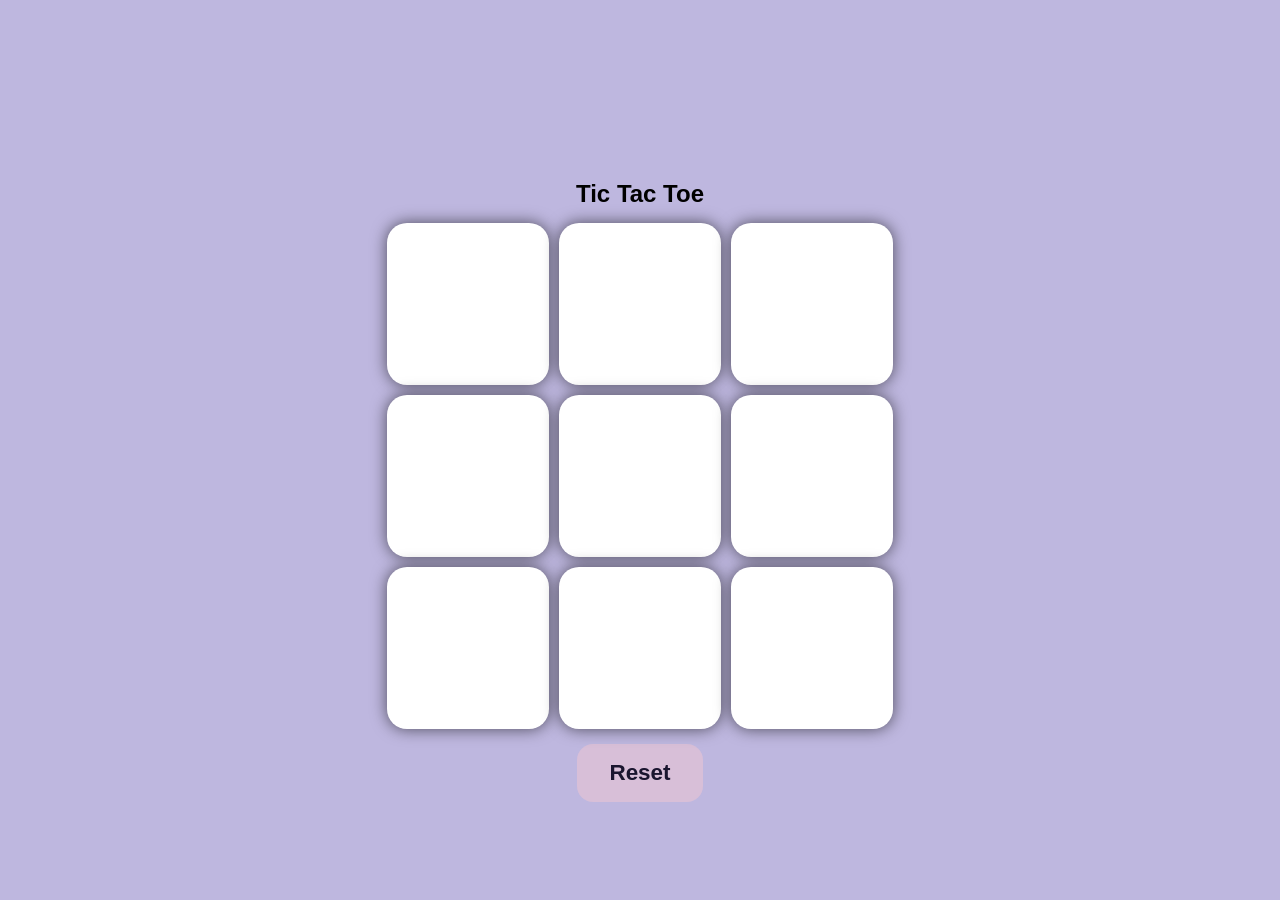
<file: index.html>
<!DOCTYPE html>
<html lang="en">

<head>
    <meta charset="UTF-8">
    <meta name="viewport" content="width=device-width, initial-scale=1.0">
    <title>GAME</title>
    <link rel="stylesheet" href="style.css">
</head>

<body>
    <div class="msg-container">
        <p id="winner" class="hide">winner</p>
    </div>
    <div id="container">
        <h2>Tic Tac Toe</h2>
        <div id="box_container">

            <button class="box"></button>
            <button class="box"></button>
            <button class="box"></button>
            <button class="box"></button>
            <button class="box"></button>
            <button class="box"></button>
            <button class="box"></button>
            <button class="box"></button>
            <button class="box"></button>

        </div>
        <button class="reset">
            <h3>Reset</h3>
        </button>
    </div>

</body>
<script src="script.js">

</script>

</html>
</file>
<file: style.css>
* {
    margin: 0%;
    padding: 0%;
    box-sizing: border-box;
    font-family: 'Gill Sans', 'Gill Sans MT', Calibri, 'Trebuchet MS', sans-serif;
}

body {

    background-color: #beb7df;
    text-align: center;
    height: 100vh;
    width: 100vw;
    display: flex;
    justify-content: center;
    align-items: center;


}

.msg-container {
    position: absolute;
    top: 0;
    left: 50%;
    transform: translateX(-50%);
    font-family: 'Gill Sans', 'Gill Sans MT', Calibri, 'Trebuchet MS', sans-serif;
    font-size: 2.5rem;
}

.hide {
    display: none;
}

#container {
    height: 60vmin;
    width: 60vmin;
    justify-items: center;
    align-content: center;
    display: flex;
    flex-direction: column;
    align-items: center;
    gap: 15px;


}

/* accessing box container */
#box_container {
    display: flex;
    flex-wrap: wrap;
    align-items: center;
    justify-content: center;
    gap: 10px;
}

.box {
    background-color: #ffffff;
    height: 18vmin;
    width: 18vmin;
    border-radius: 20px;
    backdrop-filter: blur(5px);
    border: none;
    box-shadow: 0 0 1rem rgba(0, 0, 0, 0.6);
    color: black;
    font-size: 2.5rem;
}

.box:active {
    background-color: bisque;
    transform: translateY(-2px);
    transition-duration: 5ms;
}

.box:hover {
    background-color: rgba(227, 212, 212, 0.5);
    cursor: pointer;
    transform: scale(1.05);
    transition: 0.2s ease;
}

/* reset button coloring */
.reset {
    padding: 1rem 2rem;
    font-size: 1.2rem;
    background: #d8bfd8;
    color: #1a152f;
    border-radius: 1rem;
    border: none;
    cursor: pointer;
    transition: 0.2s;

}

.reset:hover {
    transform: scale(1.05);
    background: #cbb3d6;
    color: #1a152f;
}

/* responsive design */
@media (max-width: 500px) {

    #container {
        width: 90vmin;
        height: 90vmin;
        gap: 10px;
    }

    .box {
        width: 28vmin;
        height: 28vmin;
        font-size: 2rem;
    }

    h2 {
        font-size: 1.5rem;
    }

    .reset {
        font-size: 1rem;
        padding: 0.8rem 1.5rem;
    }

    #winner {
        font-size: 1.8rem;
        padding: 6px 10px;
    }

    #box_container {
        gap: 6px;
    }
}
</file>
